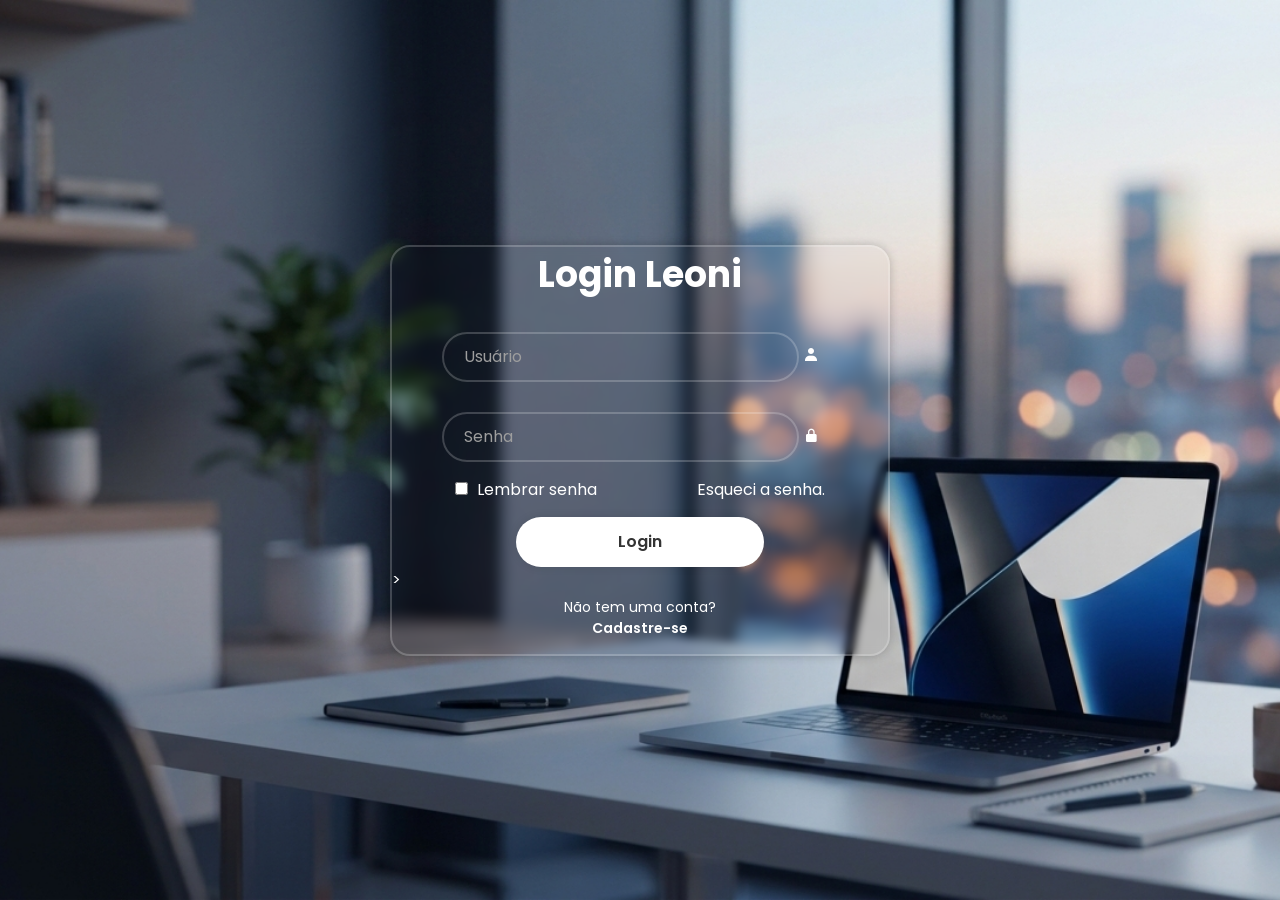
<file: index.html>
<!DOCTYPE html>
<html lang="pt-br">
<head>
    <meta charset="UTF-8">
    <meta name="viewport" content="width=device-width, initial-scale=1.0">
    <link href='https://unpkg.com/boxicons@2.1.4/css/boxicons.min.css'rel='stylesheet'> 
    <link rel="stylesheet" href="./styles.css">
    <title>Leoni Login</title>
</head>
    <body>
        <main class="conteiner">
            <form>
                <h1>Login Leoni</h1>
                <div class="input-box">
                    <input placeholder="Usuário" type="email">
                     <i class="bx bxs-user"></i>
                </div>
                <div class="input-box">
                    <input placeholder="Senha" type="password">
                    <i class="bx bxs-lock-alt"></i>
                    <i class="fa-solid fa-eye" id="mostrarSenha"></i>
                </div>

                <div class="remember-forgot">
                    <label>
                        <input type="checkbox">
                        Lembrar senha
                    </label>
                    <a href="#">Esqueci a senha.</a>
                </div>
                <button type="submit" class="login">Login</button>></button>

                <div class="register-link">
                    <p>Não tem uma conta?</p> <a href="#">Cadastre-se</a>
                </div>
            </form>
        </main>
    
    </body>
</html>
</file>
<file: styles.css>
@import url('https://fonts.googleapis.com/css2?family=Poppins:ital,wght@0,100;0,200;0,300;0,400;0,500;0,600;0,700;0,800;0,900;1,100;1,200;1,300;1,400;1,500;1,600;1,700;1,800;1,900&display=swap');

* {
    margin: 0;
    padding: 0;
    box-sizing: border-box;
    font-family: "Poppins", sans-serif;
}

body{
    display: flex;
    justify-content: center;
    align-items: center;
    min-height: 100vh;
    background: url('./img/image_95e12d4c.jpg');
    background-size: cover;
    background-position: center;
}

.conteiner {
    width: 500px;
    background-color: transparent;
    border: 2px solid rgba(255, 255, 255, .2);
    border-radius: 20px;
    color: #fff;
    box-shadow: 0 0 10px rgba(0, 0, 0, 0.2);
    backdrop-filter: blur(4px);
}

.conteiner h1{
    font-size: 36px;
    text-align: center;
    margin-bottom: 20px;
}

.input-box {
    position: relative;
    width: 80%;
    height: 50px;
    margin: 30px auto;
    
    
}

.input-box input {
    width: 90%;
    height: 100%;
    background-color: transparent;
    border: 2px solid rgba(255, 255, 255, .2);
    border-radius: 40px;
    outline: none;
    font-size: 16px;
    color: #fff;
    padding: 20px 45px 20px 20px;
}

.input-box input::placeholder{
   color:  rgb(158, 158, 158); 
}

.input-box input  i {
    position: absolute;
    right: 20px;
    top: 50%;
    transform: translateY(-50%);
    font-size: 20px;
}

.input-box #mostrarSenha {
    position: absolute;
    right: 45px;
    top: 50%;
    transform: translateY(-50%);
    cursor: pointer;
}

.remember-forgot{
    display: flex;
    justify-content: center;
    gap: 100px;
    margin: -15px 0 15px;
    
}

.remember-forgot label input{
    accent-color: #fff;
    margin-right: 5px;
}

.remember-forgot a {
    text-decoration:none;
    color: #fff;
}

.remember-forgot a:hover{
    text-decoration: underline;
}

.login {
    display: block;
    margin: 0 auto;
    width: 50%;
    height: 50px;
    background-color: #fff;
    border: none;
    border-radius: 40px;
    cursor: pointer;
    font-size: 16px;
    color: #333;
    font-weight: 600;
    box-shadow: 0 0 10px rgba(0, 0, 0, .1);
}

.login:hover{
    background-color: transparent;
    border: 2px solid rgba(255, 255, 255, .2);
    color: #fff;
    transition: 0.9s;
}

.register-link {
    font-size: 14px;
    text-align: center;
    margin: 5px 0 15px;
}

.register-link a {
    text-decoration: none;
    color: #fff;
    font-weight: 600;
}

.register-link a:hover{
    text-decoration: underline;
}
</file>
